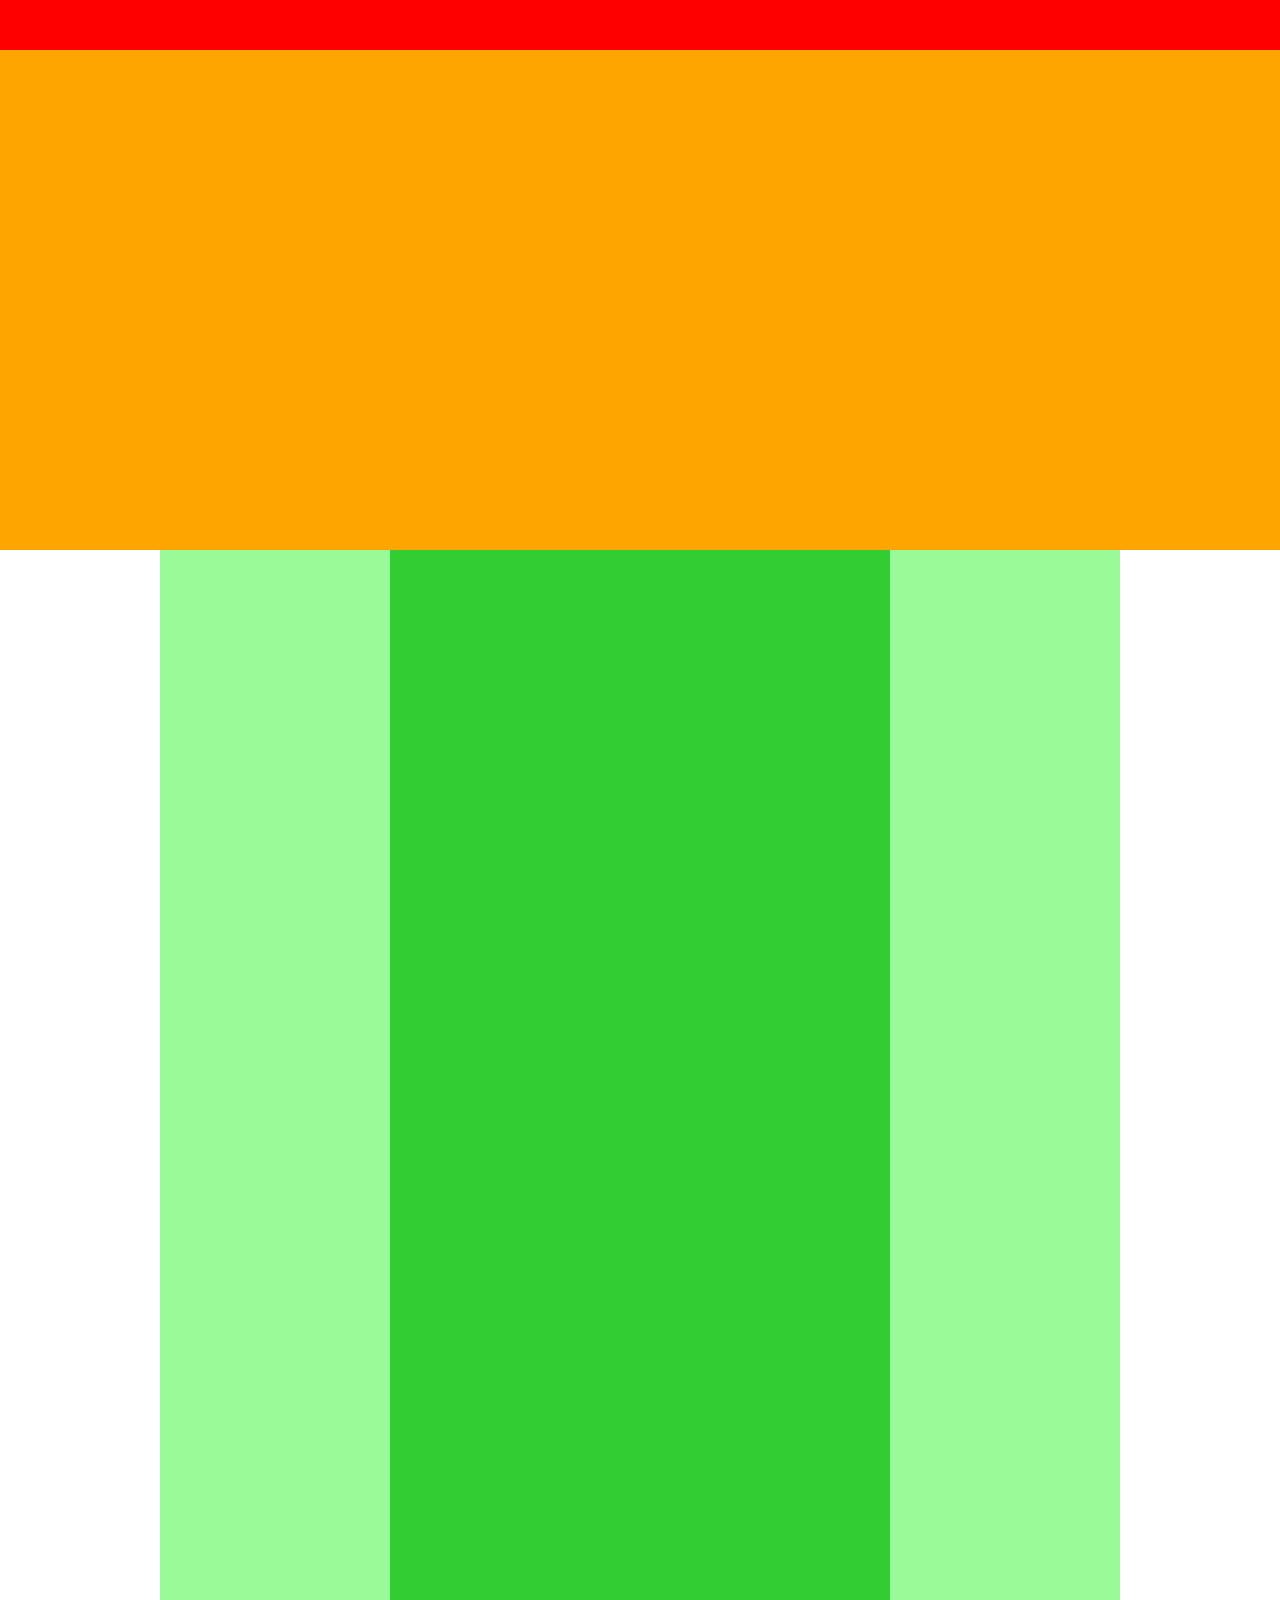
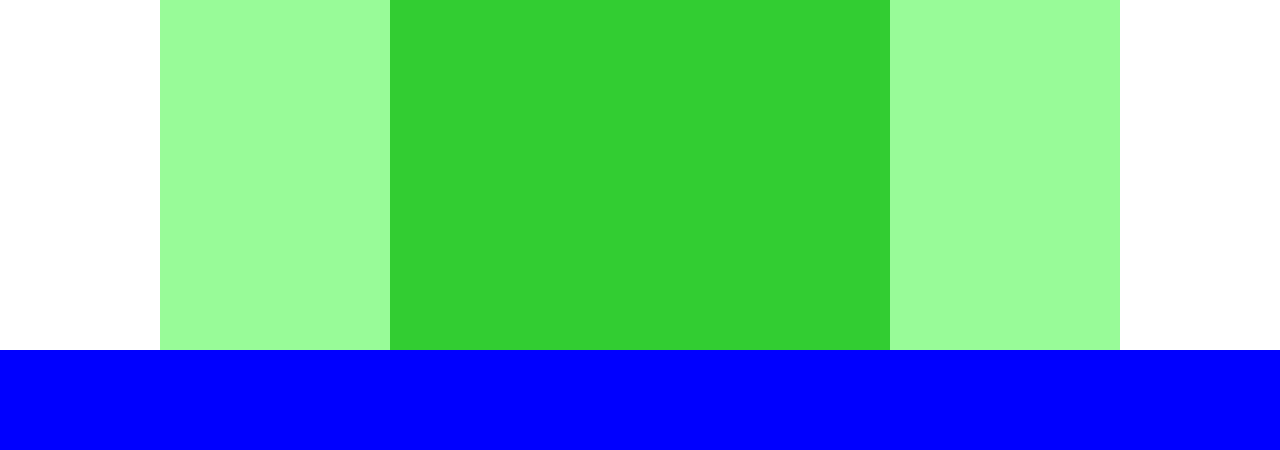
<file: chapter4_exercise/index.html>
<!DOCTYPE html>
<html lang="ja">
  <head>
    <meta charset="UTF-8" />
    <!-- CSSファイルの読み込み -->
    <link rel="stylesheet" href="style.css" />
    <title>4章演習</title>
  </head>

  <body>
   
    <!-- header用のdiv -->
    <div class="header1"></div>
    <div class="header2"></div>

    <!-- main用のdiv -->
    <div class="main">
      <div class="sidebar1"></div>
      <div class="blog"></div>
      <div class="sidebar2"></div>
    </div>

    <!-- footer用のdiv -->
    <div class="footer"></div>
  </body>
</html>
</file>
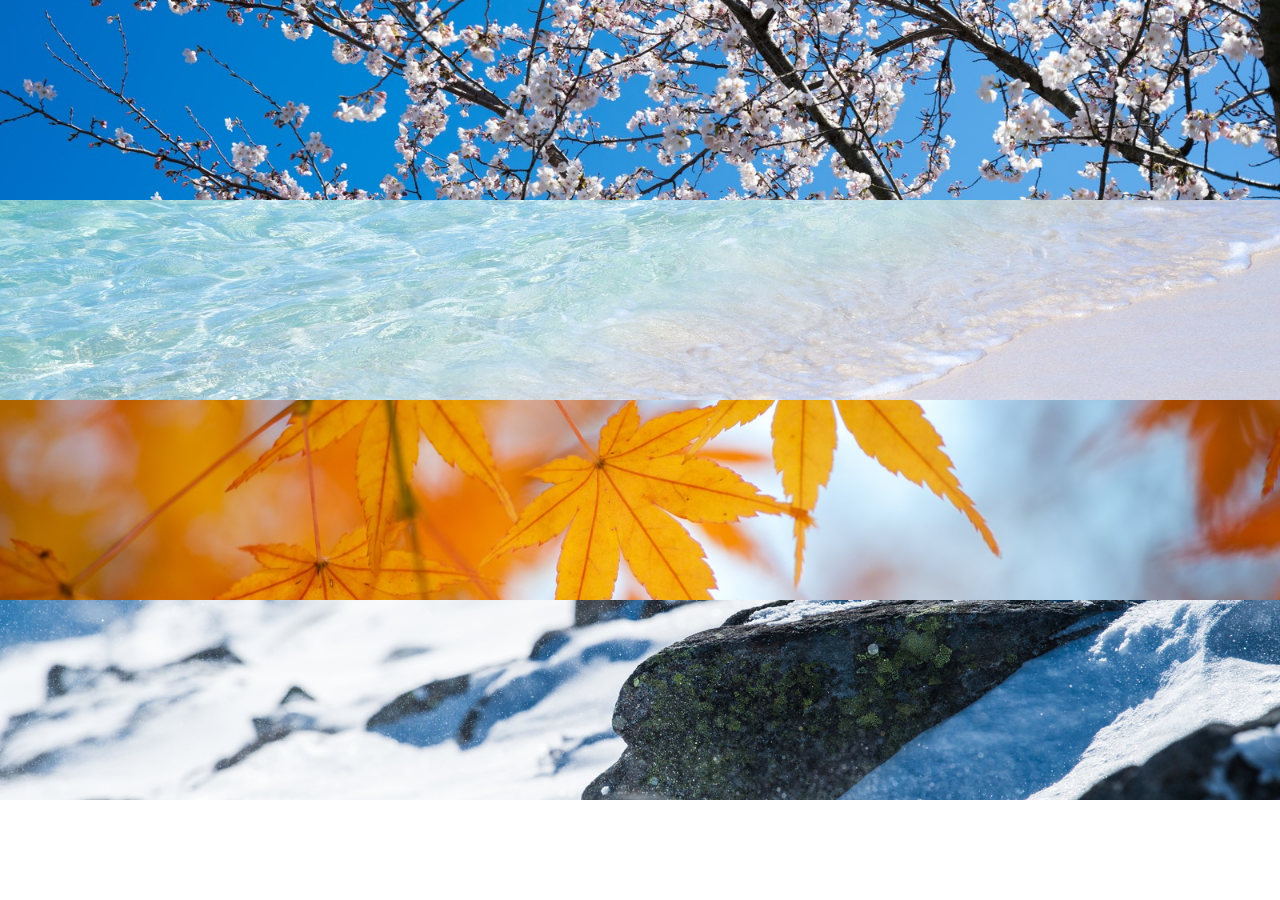
<file: chapter6_exercise/index.html>
<!DOCTYPE html>
<html lang="ja">
  <head>
    <meta charset="UTF-8" />
    <!-- CSSファイルの読み込み -->
    <link rel="stylesheet" href="style.css" />
    <title>6章演習</title>
  </head>

  <body>
    <!-- main用のdiv -->
      <div class="picture1"></div>
      <div class="picture2"></div>
      <div class="picture3"></div>
      <div class="picture4"></div>

  </body>
</html>
</file>
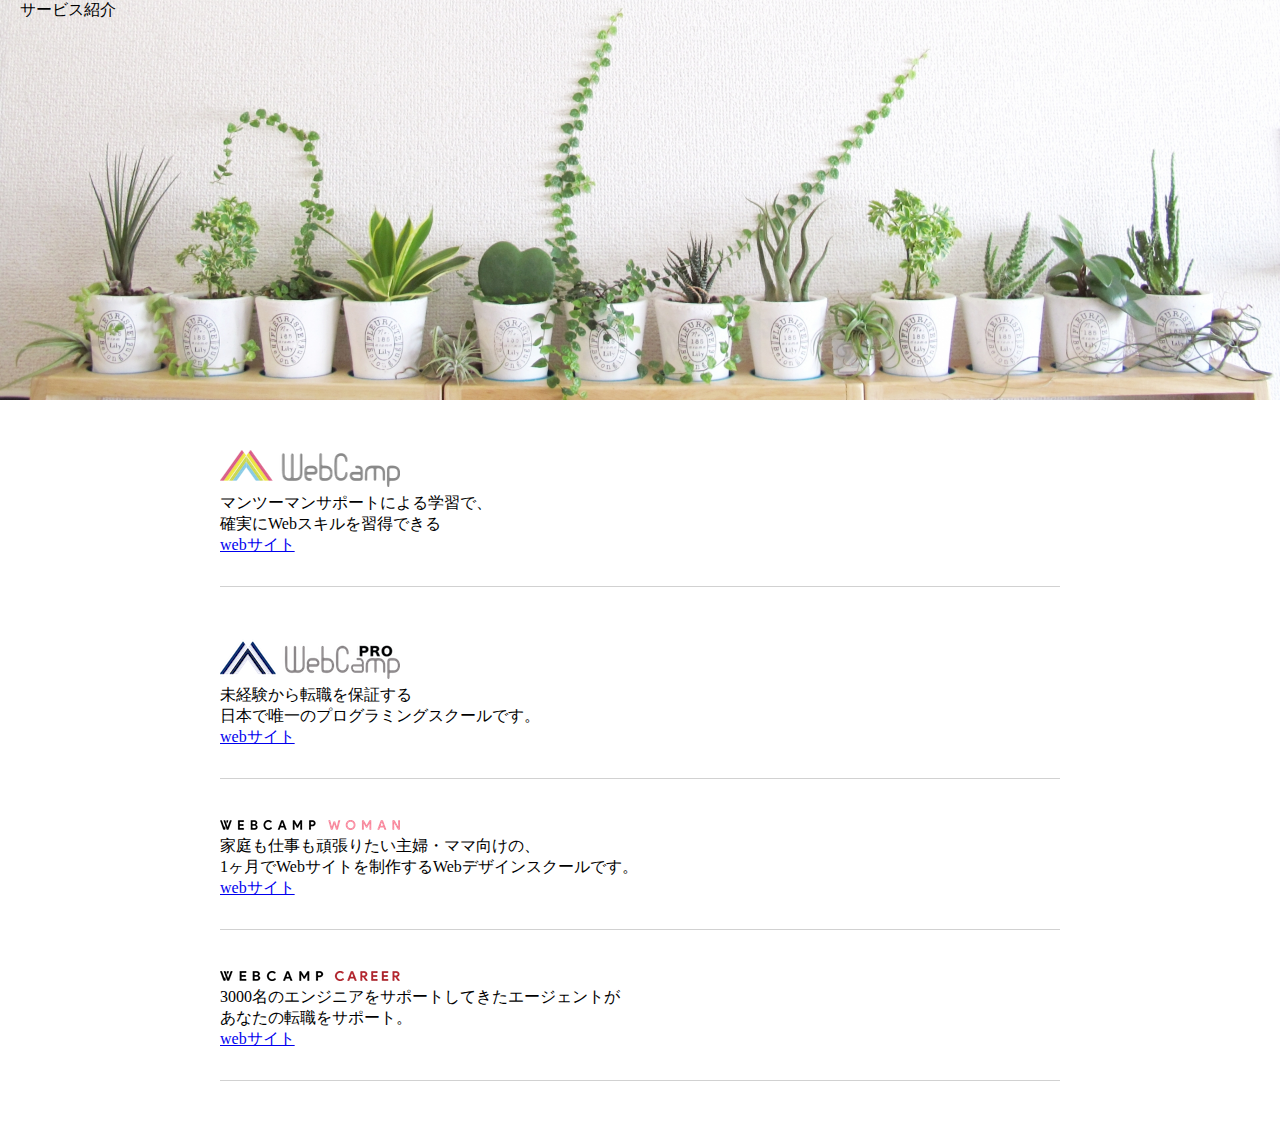
<file: chapter7_exercise/index.html>
<!DOCTYPE html>
<html lang="ja">
  <head>
    <meta charset="UTF-8" />
    <link rel="stylesheet" href="style.css" />
    <title>7章演習</title>
  </head>

  <body>
  <div class="main-visual">
    <span class="headline">サービス紹介</span>
  </div>

  <main>
    <section class="service1">
      <h2><img src="img/wc-logo.png">
      </h2>
      <p>マンツーマンサポートによる学習で、 <br />
      確実にWebスキルを習得できる</p>
      <a href="https://web-camp.io/">webサイト</a>
    </section>
　　　
    <section class="service2">
      <h2><img src="img/wcp-logo.png" alt="ロゴ" /></h2>
      <p>
        未経験から転職を保証する<br />日本で唯一のプログラミングスクールです。
      </p>
      <a href="http://web-camp.io/pro/">webサイト</a>
    </section>

    <section class="service3">
      <h2><img src="img/wcw-logo.png" alt="ロゴ" /></h2>
      <p>
        家庭も仕事も頑張りたい主婦・ママ向けの、<br />1ヶ月でWebサイトを制作するWebデザインスクールです。
      </p>
      <a href="http://web-camp.io/woman/">webサイト</a>
    </section>

    <section class="service4">
      <h2><img src="img/wcc-logo.png" alt="ロゴ" /></h2>
      <p>
        3000名のエンジニアをサポートしてきたエージェントが<br />あなたの転職をサポート。
      </p>
      <a href="http://web-camp.io/career/">webサイト</a>
    </section>

  </main>
  </body>
</html>
</file>
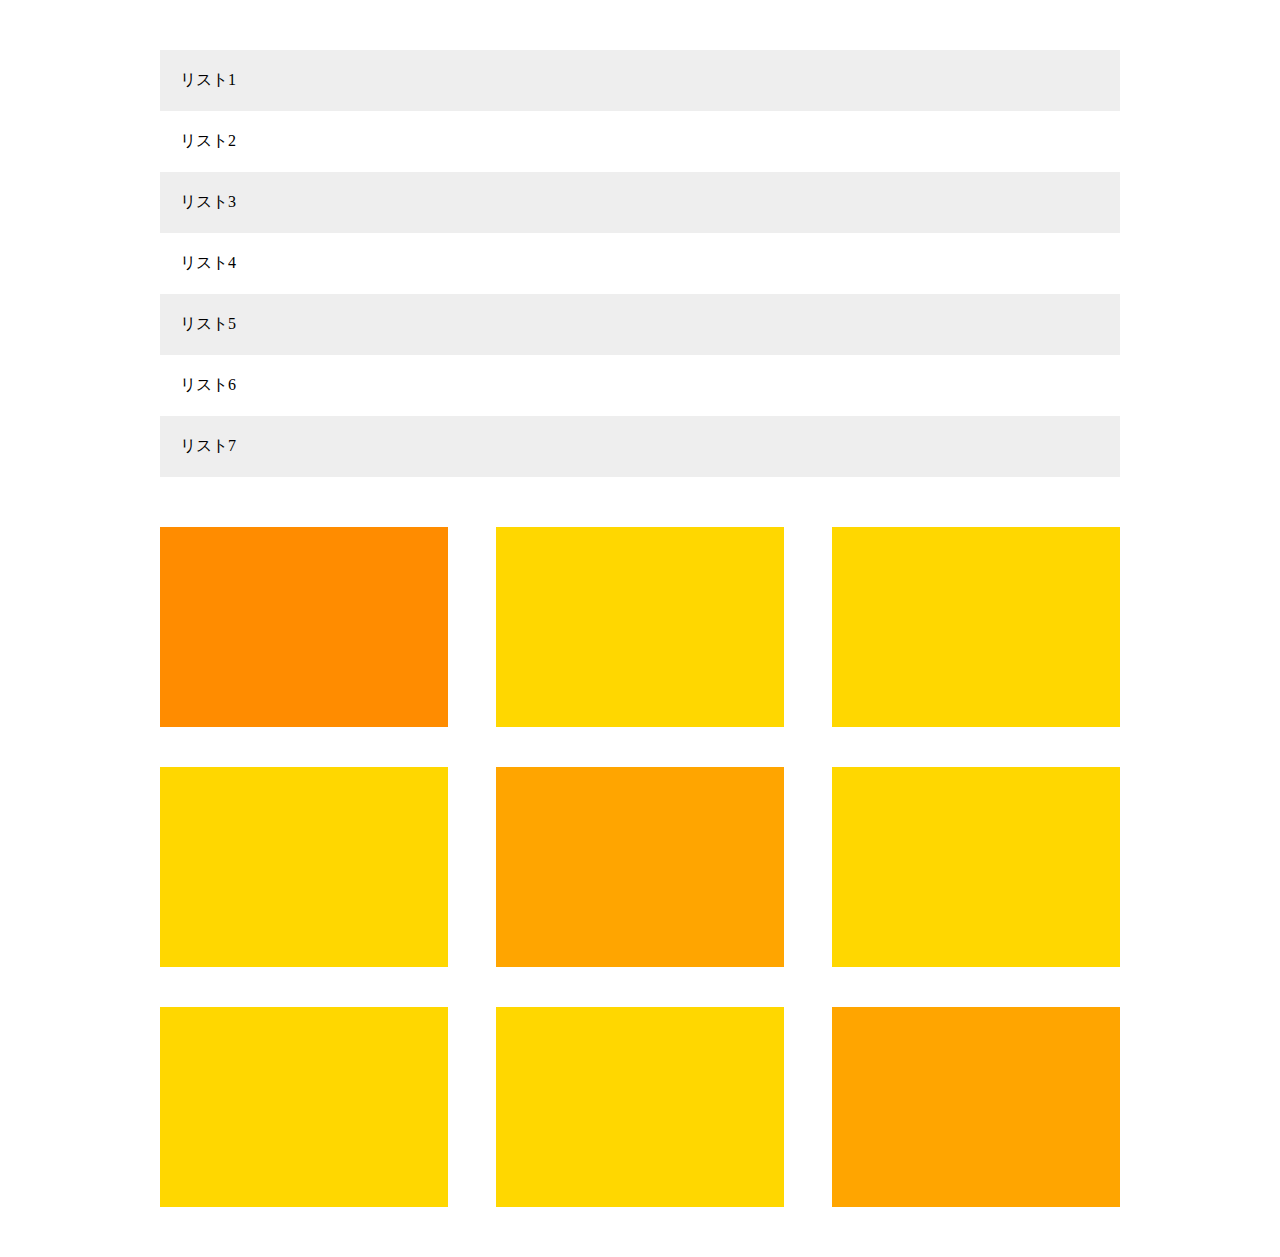
<file: chapter8_exercise/index.html>
<!DOCTYPE html>
<html lang="ja">
  <head>
    <meta charset="UTF-8" />
    <link rel="stylesheet" href="style.css" />
    <title>8章演習</title>
  </head>

  <body>
    <main>
      <ul class="item-list">
        <li class="item">リスト1</li>
        <li class="item">リスト2</li>
        <li class="item">リスト3</li>
        <li class="item">リスト4</li>
        <li class="item">リスト5</li>
        <li class="item">リスト6</li>
        <li class="item">リスト7</li>
      </ul>

      <div class="box-list">
        <div class="box"></div>
        <div class="box"></div>
        <div class="box"></div>
        <div class="box"></div>
        <div class="box"></div>
        <div class="box"></div>
        <div class="box"></div>
        <div class="box"></div>
        <div class="box"></div>
      </div>

  </body>
</html>
</file>
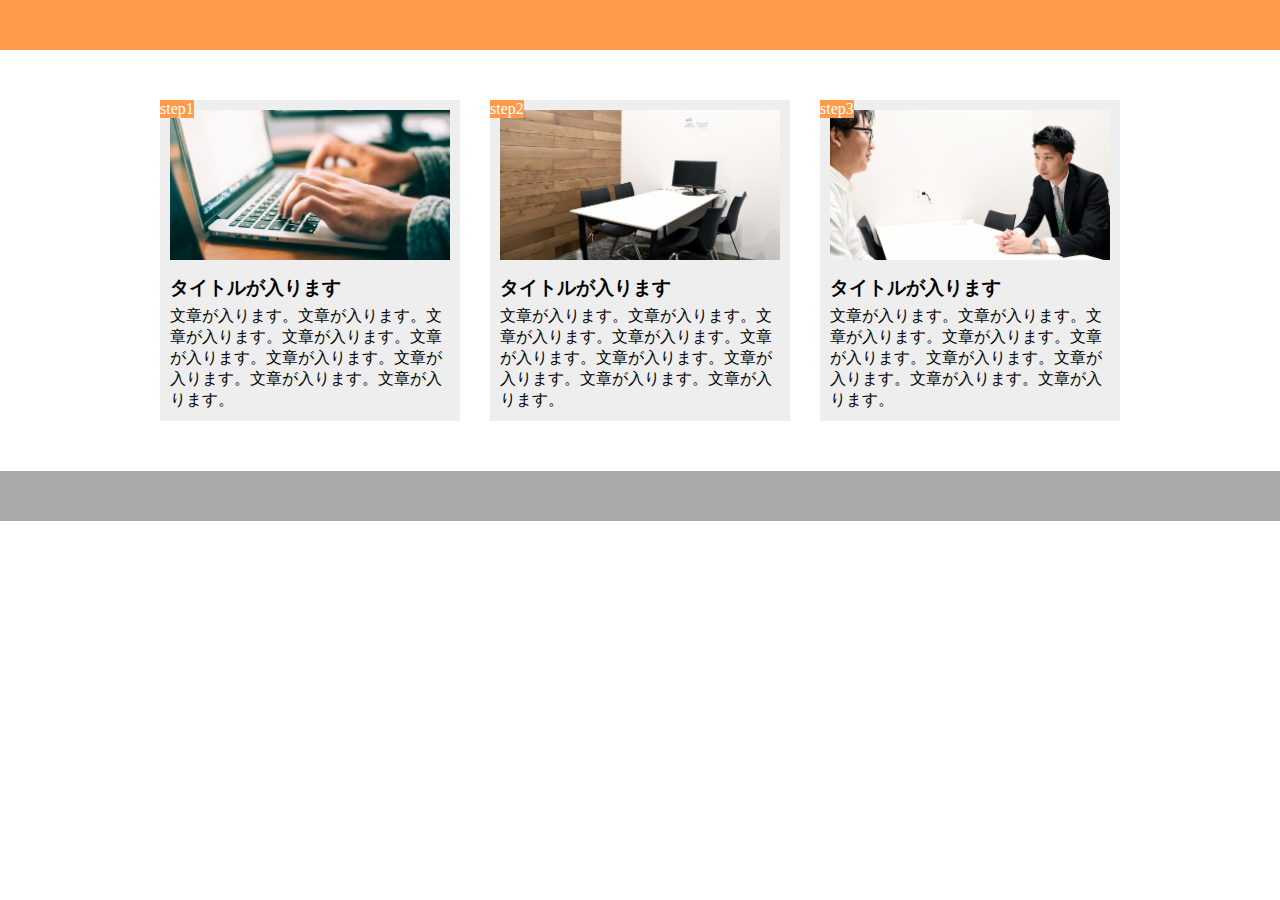
<file: chapter9_exercise/index.html>
<!DOCTYPE html>
<html lang="ja">
  <head>
    <meta charset="UTF-8" />
    <title>9章演習</title>
    <link rel="stylesheet" href="style.css" />
  </head>
  <body>
    <header></header>

    <main>
      <div class="step-box">
        <div class="step-img1"></div>
        <span class="step-num">step1</span>
        <h3 class="title">タイトルが入ります</h3>
        <p class="text">
          文章が入ります。文章が入ります。文章が入ります。文章が入ります。文章が入ります。文章が入ります。文章が入ります。文章が入ります。文章が入ります。
        </p>
      </div>

      <div class="step-box">
        <div class="step-img2"></div>
        <span class="step-num">step2</span>
        <h3 class="title">タイトルが入ります</h3>
        <p class="text">
          文章が入ります。文章が入ります。文章が入ります。文章が入ります。文章が入ります。文章が入ります。文章が入ります。文章が入ります。文章が入ります。
        </p>
      </div>

      <div class="step-box">
        <div class="step-img3"></div>
        <span class="step-num">step3</span>
        <h3 class="title">タイトルが入ります</h3>
        <p class="text">
          文章が入ります。文章が入ります。文章が入ります。文章が入ります。文章が入ります。文章が入ります。文章が入ります。文章が入ります。文章が入ります。
        </p>
      </div>
    </main>

    <footer></footer>
  </body>
</html>
</file>
<file: chapter4_exercise/style.css>
/* ブラウザがそれぞれ持っているCSSをリセットするための記述 */
* {
  margin: 0;
  padding: 0;
  box-sizing: border-box;
}

.header1 {
  width: 100%; /* 横幅いっぱい */
  height: 50px; /* 高さ120px */
  background-color: red; /* 背景色red */
}

.header2 {
  width: 100%; /* 横幅いっぱい */
  height: 500px; /* 高さ70px */
  background-color: orange; /* 背景色hotpink */
}

.main {
  width: 960px; /* 横幅840px */
  height: 1400px;
  display: flex; /* Flexboxの利用 */
  justify-content: center; /* 要素の横並び・中央寄せ */
  margin: 0 auto; /* 中央寄せ（左右に余白がないとできない） */
}

.sidebar1 {
  width: 230px; /* 横幅240px */
  height: 1400px; /* 高さ1400px */
  background-color: palegreen; /* 背景色palegreen */
}

.blog {
  width: 500px; /* 横幅600px */
  height: 1400px; /* 高さ1400px */
  background-color: limegreen; /* 背景色limegreen */
}

.sidebar2 {
  width: 230px; /* 横幅240px */
  height: 1400px; /* 高さ1400px */
  background-color: palegreen; /* 背景色palegreen */
}

.footer {
  width: 100%; /* 横幅いっぱい */
  height: 100px; /* 高さ120px */
  background-color: blue; /* 背景色blue */
}
</file>
<file: chapter6_exercise/style.css>
/* ブラウザがそれぞれ持っているCSSをリセットするための記述 */
* {
  margin: 0;
  padding: 0;
  box-sizing: border-box;
  color: #6c6b6b;
}

.picture1 {
  height: 200px;
  background-image: url(img/box1.jpg);
  background-size: cover; /* 縦横比を維持したまま背景領域を埋め尽くす */
  background-position: center; /* 背景画像を中央に配置 */
}

.picture2 {
  height: 200px;
  background-image: url(img/box2.jpg);
  background-size: cover; /* 縦横比を維持したまま背景領域を埋め尽くす */
  background-position: center; /* 背景画像を中央に配置 */
}

.picture3 {
  height: 200px;
  background-image: url(img/box3.jpg);
  background-size: cover; /* 縦横比を維持したまま背景領域を埋め尽くす */
  background-position: center; /* 背景画像を中央に配置 */
}

.picture4 {
  height: 200px;
  background-image: url(img/box4.jpg);
  background-size: cover; /* 縦横比を維持したまま背景領域を埋め尽くす */
  background-position: center; /* 背景画像を中央に配置 */
}
</file>
<file: chapter7_exercise/style.css>
* {
  margin: 0;
  padding: 0;
  box-sizing: border-box;
}

.main-visual {
  height: 400px;
  width: 100%;
  background-image: url(img/mv.jpg);
  background-size: cover;
  background-position: bottom;
}

.headline {
  padding: 20px;
}

main {
  width: 840px;
  margin: 50px auto;
}

.service1 {
  margin-bottom: 30px;
  border-bottom: 1px solid #d1d1d1;
  padding-bottom: 30px;
}

.service2 {
  margin-bottom: 30px;
  border-bottom: 1px solid #d1d1d1;
  padding-bottom: 30px;
}

.service3 {
  margin-bottom: 30px;
  border-bottom: 1px solid #d1d1d1;
  padding-bottom: 30px;
}

.service4 {
  border-bottom: 1px solid #d1d1d1;
  padding-bottom: 30px;
}
</file>
<file: chapter8_exercise/style.css>
/* ブラウザがそれぞれ持っているCSSをリセットするための記述 */
* {
  margin: 0;
  padding: 0;
  box-sizing: border-box;
}

main {
  width: 960px;
  margin: 50px auto;
}

.item-list {
  margin-bottom: 50px;
}

.item:nth-child(odd) {
  padding: 20px;
  background-color: #eeeeee;
  list-style: none;
}

.item:nth-child(even) {
  padding: 20px;
  background-color: #ffffff;
  list-style: none;
}

.box-list {
  display: flex;
  flex-wrap: wrap;
}

.box {
  background-color: #ffd700;
  width: 30%;
  height: 200px;
}

.box:nth-child(1) {
  margin-right: 5%;
  margin-bottom: 40px;
  background-color: #ff8c00;
}

.box:nth-child(2) {
  margin-right: 5%;
  margin-bottom: 40px;
}

.box:nth-child(3) {
  margin-bottom: 40px;
}

.box:nth-child(4) {
  margin-right: 5%;
  margin-bottom: 40px;
}

.box:nth-child(5) {
  margin-right: 5%;
  margin-bottom: 40px;
  background-color: orange;
}

.box:nth-child(6) {
  margin-bottom: 40px;
}

.box:nth-child(7) {
  margin-right: 5%;
}

.box:nth-child(8) {
  margin-right: 5%;
}

.box:nth-child(9) {
  background-color: orange;
}
</file>
<file: chapter9_exercise/style.css>
* {
  box-sizing: border-box;
  margin: 0;
  padding: 0;
}

header {
  width: 100%;
  height: 50px;
  background-color: #ff9a4b;
}

main {
  width: 960px;
  margin: 50px auto;
  display: flex;
}

.step-box {
  width: 300px;
  margin-right: 30px;
  padding: 10px;
  position: relative;
  background-color: #eeeeee;
}

.step-box:last-child {
  margin-right: 0;
}

.step-img1 {
  height: 150px;
  background-image: url(img/flow01.png);
  background-position: bottom;
  background-size: cover;
}

.step-img2 {
  height: 150px;
  background-image: url(img/flow02.png);
  background-position: bottom;
  background-size: cover;
}

.step-img3 {
  height: 150px;
  background-image: url(img/flow03.png);
  background-position: bottom;
  background-size: cover;
}

.step-num {
  position: absolute;
  top: 0;
  left: 0;
  background-color: #ff9a4b;
  color: #fff;
}

.title {
  margin: 15px 0 5px;
}

footer {
  background-color: #aaaaaa;
  width: 100%;
  height: 50px;
}
</file>
